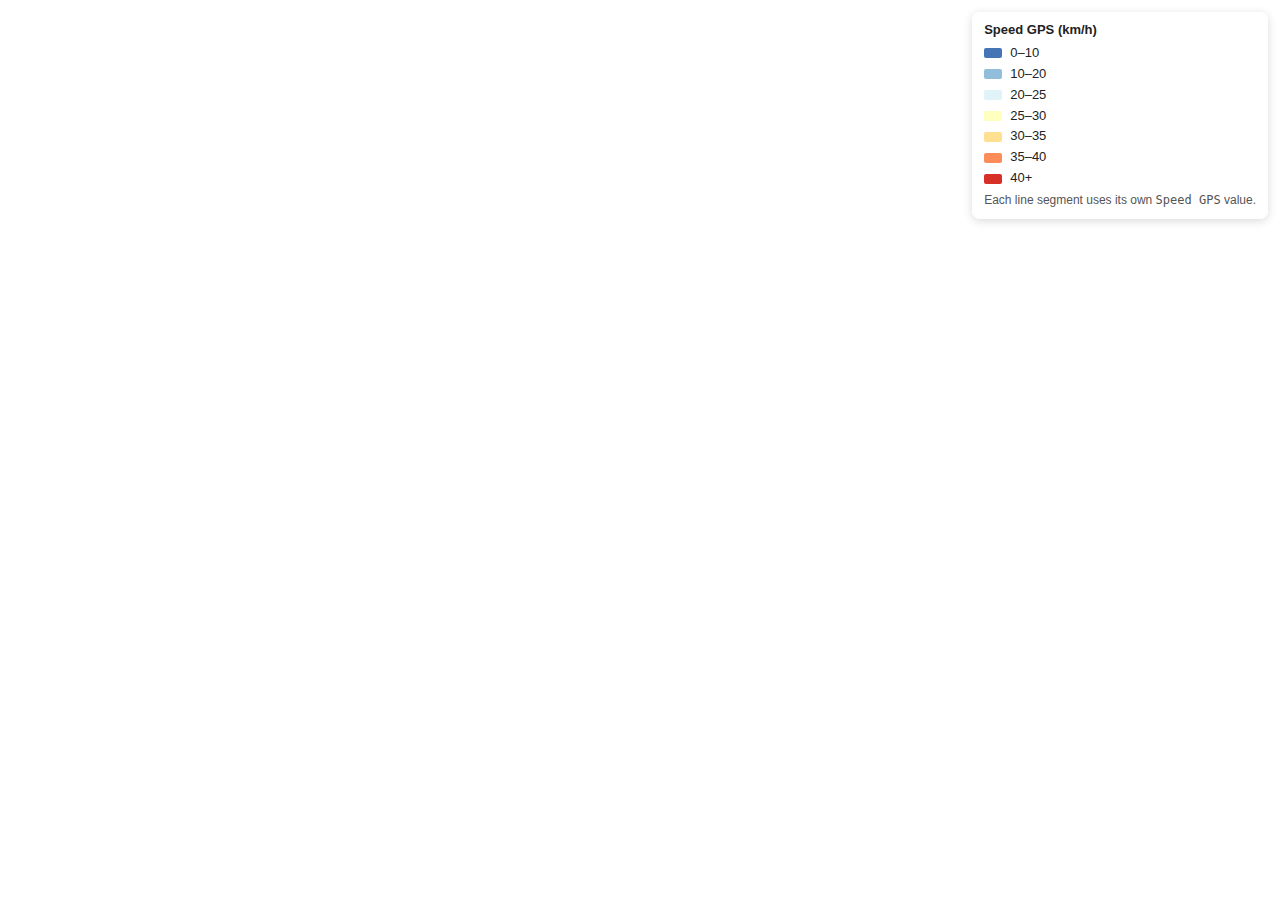
<file: demo_segments.html>
<!DOCTYPE html>
<html>
<head>
  <meta charset="utf-8">
  <title>Per-Segment Speed Demo</title>
  <meta name="viewport" content="initial-scale=1,maximum-scale=1,user-scalable=no">
  <link href="https://api.mapbox.com/mapbox-gl-js/v2.15.0/mapbox-gl.css" rel="stylesheet">
  <script src="https://api.mapbox.com/mapbox-gl-js/v2.15.0/mapbox-gl.js"></script>
  <style>
    html, body { margin:0; padding:0; height:100%; }
    #map { position:absolute; top:0; bottom:0; width:100%; }
    .legend {
      position: absolute; top: 12px; right: 12px; z-index: 1;
      background: rgba(255,255,255,0.92); border-radius: 8px;
      padding: 10px 12px; box-shadow: 0 2px 10px rgba(0,0,0,0.15);
      font: 13px/1.3 -apple-system,BlinkMacSystemFont,Segoe UI,Roboto,Helvetica,Arial,sans-serif;
      color: #222;
    }
    .legend .title { font-weight: 600; margin-bottom: 6px; }
    .legend .row { display: flex; align-items: center; margin: 4px 0; }
    .legend .swatch { width: 18px; height: 10px; border-radius: 2px; margin-right: 8px; }
    .legend .note { margin-top: 6px; font-size: 12px; color: #555; }
  </style>
</head>
<body>
<div id="map"></div>

<div class="legend">
  <div class="title">Speed GPS (km/h)</div>
  <div class="row"><span class="swatch" style="background:#4575b4;"></span><span>0–10</span></div>
  <div class="row"><span class="swatch" style="background:#91bfdb;"></span><span>10–20</span></div>
  <div class="row"><span class="swatch" style="background:#e0f3f8;"></span><span>20–25</span></div>
  <div class="row"><span class="swatch" style="background:#ffffbf;"></span><span>25–30</span></div>
  <div class="row"><span class="swatch" style="background:#fee090;"></span><span>30–35</span></div>
  <div class="row"><span class="swatch" style="background:#fc8d59;"></span><span>35–40</span></div>
  <div class="row"><span class="swatch" style="background:#d73027;"></span><span>40+</span></div>
  <div class="note">Each line segment uses its own <code>Speed GPS</code> value.</div>
</div>

<script>
mapboxgl.accessToken = 'pk.eyJ1IjoidG9tdmFuYXJtYW4iLCJhIjoiRDlFeWFVdyJ9.B6ZgpP0CsDlAF1D1emvosg';

const map = new mapboxgl.Map({
  container: 'map',
  style: 'mapbox://styles/mapbox/streets-v12',
  center: [4.895, 52.37],
  zoom: 12
});

map.on('load', async () => {
  try {
    // Load the per-segment GeoJSON (created earlier)
    const resp = await fetch('track_segments_with_speed.geojson');
    const data = await resp.json();

    map.addSource('ride-segments', { type: 'geojson', data });

    map.addLayer({
      id: 'ride-colored-by-speed',
      type: 'line',
      source: 'ride-segments',
      layout: { 'line-join': 'round', 'line-cap': 'round' },
      paint: {
        'line-width': 4,
        'line-color': [
          'interpolate', ['linear'], ['coalesce', ['get', 'Speed GPS'], 0],
          0,'#4575b4',
          10,'#91bfdb',
          20,'#e0f3f8',
          25,'#ffffbf',
          30,'#fee090',
          35,'#fc8d59',
          40,'#d73027'
        ]
      }
    });

    // Fit to data bounds
    const bounds = new mapboxgl.LngLatBounds();
    (data.features || []).forEach(f => {
      if (!f || !f.geometry) return;
      if (f.geometry.type === 'LineString') {
        (f.geometry.coordinates || []).forEach(c => bounds.extend(c));
      } else if (f.geometry.type === 'MultiLineString') {
        (f.geometry.coordinates || []).forEach(line => (line || []).forEach(c => bounds.extend(c)));
      }
    });
    if (!bounds.isEmpty()) map.fitBounds(bounds, { padding: 40, maxZoom: 16 });
  } catch (e) {
    console.error('Failed to load per-segment data', e);
  }
});
</script>
</body>
</html>
</file>
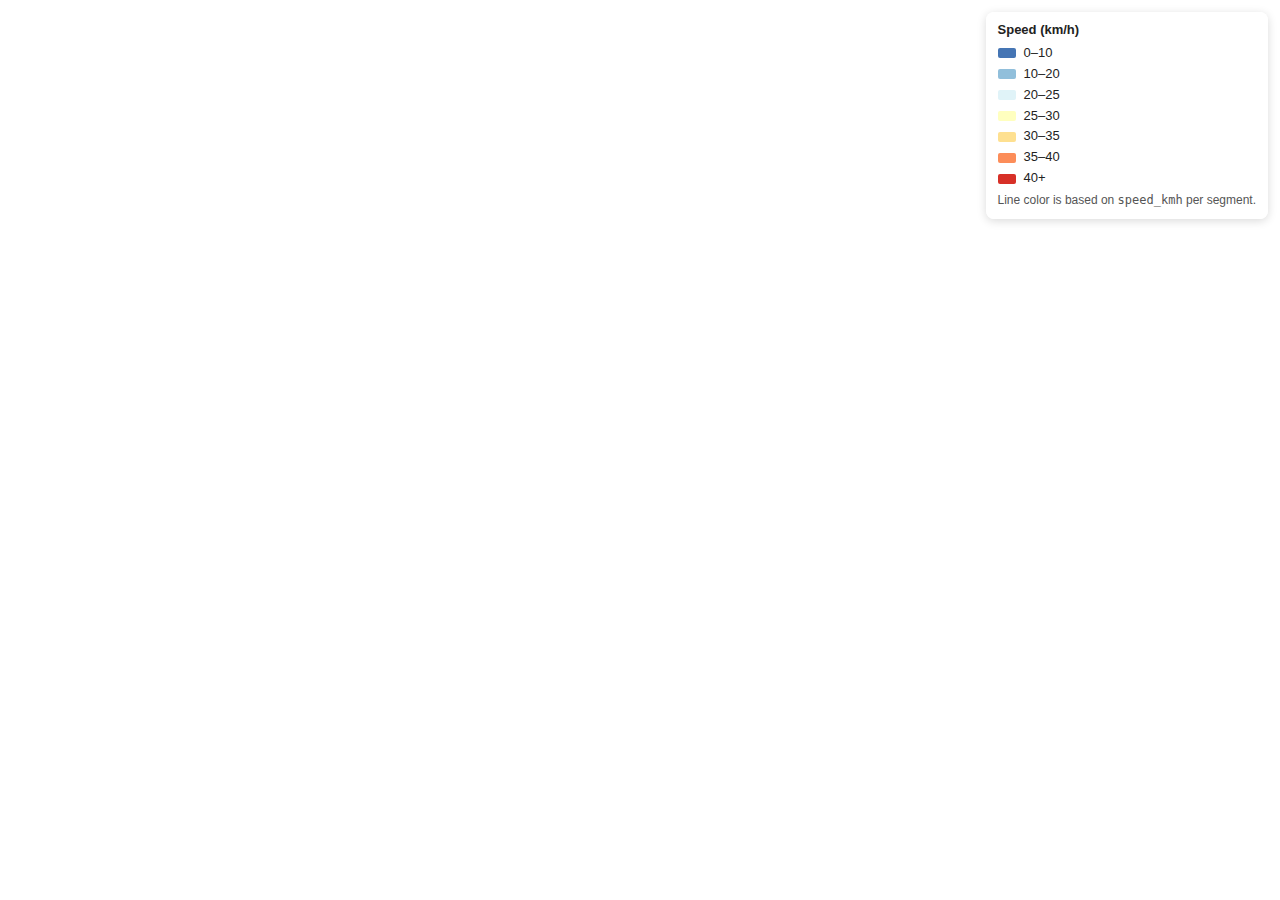
<file: map_with_legend.html>
<!DOCTYPE html>
<html>
<head>
  <meta charset="utf-8">
  <title>Reflector Ride Map (with Legend)</title>
  <meta name="viewport" content="initial-scale=1,maximum-scale=1,user-scalable=no">
  <link href="https://api.mapbox.com/mapbox-gl-js/v2.15.0/mapbox-gl.css" rel="stylesheet">
  <script src="https://api.mapbox.com/mapbox-gl-js/v2.15.0/mapbox-gl.js"></script>
  <style>
    html, body { margin:0; padding:0; height:100%; }
    #map { position:absolute; top:0; bottom:0; width:100%; }
    .legend {
      position: absolute;
      top: 12px;
      right: 12px;
      background: rgba(255,255,255,0.92);
      box-shadow: 0 2px 10px rgba(0,0,0,0.15);
      border-radius: 8px;
      padding: 10px 12px;
      font: 13px/1.3 -apple-system,BlinkMacSystemFont,Segoe UI,Roboto,Helvetica,Arial,sans-serif;
      color: #222;
      z-index: 1;
    }
    .legend .title { font-weight: 600; margin-bottom: 6px; }
    .legend .row { display: flex; align-items: center; margin: 4px 0; }
    .legend .swatch {
      width: 18px; height: 10px; border-radius: 2px; margin-right: 8px;
    }
    .legend .note { margin-top: 6px; font-size: 12px; color: #555; }
  </style>
</head>
<body>
<div id="map"></div>

<!-- Floating legend -->
<div class="legend">
  <div class="title">Speed (km/h)</div>
  <div class="row"><span class="swatch" style="background:#4575b4;"></span><span>0–10</span></div>
  <div class="row"><span class="swatch" style="background:#91bfdb;"></span><span>10–20</span></div>
  <div class="row"><span class="swatch" style="background:#e0f3f8;"></span><span>20–25</span></div>
  <div class="row"><span class="swatch" style="background:#ffffbf;"></span><span>25–30</span></div>
  <div class="row"><span class="swatch" style="background:#fee090;"></span><span>30–35</span></div>
  <div class="row"><span class="swatch" style="background:#fc8d59;"></span><span>35–40</span></div>
  <div class="row"><span class="swatch" style="background:#d73027;"></span><span>40+</span></div>
  <div class="note">Line color is based on <code>speed_kmh</code> per segment.</div>
</div>

<script>
mapboxgl.accessToken = 'pk.eyJ1IjoidG9tdmFuYXJtYW4iLCJhIjoiRDlFeWFVdyJ9.B6ZgpP0CsDlAF1D1emvosg';

const map = new mapboxgl.Map({
  container: 'map',
  style: 'mapbox://styles/tomvanarman/cmex2zt37009i01sb94ddabw4',
  center: [4.895, 52.37],
  zoom: 12
});

map.on('load', async () => {
  try {
    const resp = await fetch('https://tomvanarman.github.io/Reflector-Ride-Maps/track_segments.geojson');
    const data = await resp.json();

    map.addSource('ride-segments', { type: 'geojson', data });
    map.addLayer({
      id: 'ride-colored-by-speed',
      type: 'line',
      source: 'ride-segments',
      layout: { 'line-join': 'round', 'line-cap': 'round' },
      paint: {
        'line-width': 4,
        'line-color': [
          'interpolate', ['linear'], ['coalesce', ['get', 'speed_kmh'], 0],
          0,'#4575b4',
          10,'#91bfdb',
          20,'#e0f3f8',
          25,'#ffffbf',
          30,'#fee090',
          35,'#fc8d59',
          40,'#d73027'
        ]
      }
    });

    const bounds = new mapboxgl.LngLatBounds();
    (data.features || []).forEach(f => {
      if (!f || !f.geometry) return;
      if (f.geometry.type === 'LineString') {
        (f.geometry.coordinates || []).forEach(c => bounds.extend(c));
      } else if (f.geometry.type === 'MultiLineString') {
        (f.geometry.coordinates || []).forEach(line => (line || []).forEach(c => bounds.extend(c)));
      }
    });
    if (!bounds.isEmpty()) {
      map.fitBounds(bounds, { padding: 40, maxZoom: 16 });
    }
  } catch (e) {
    console.error('Failed to load ride data', e);
  }
});
</script>
</body>
</html>
</file>
